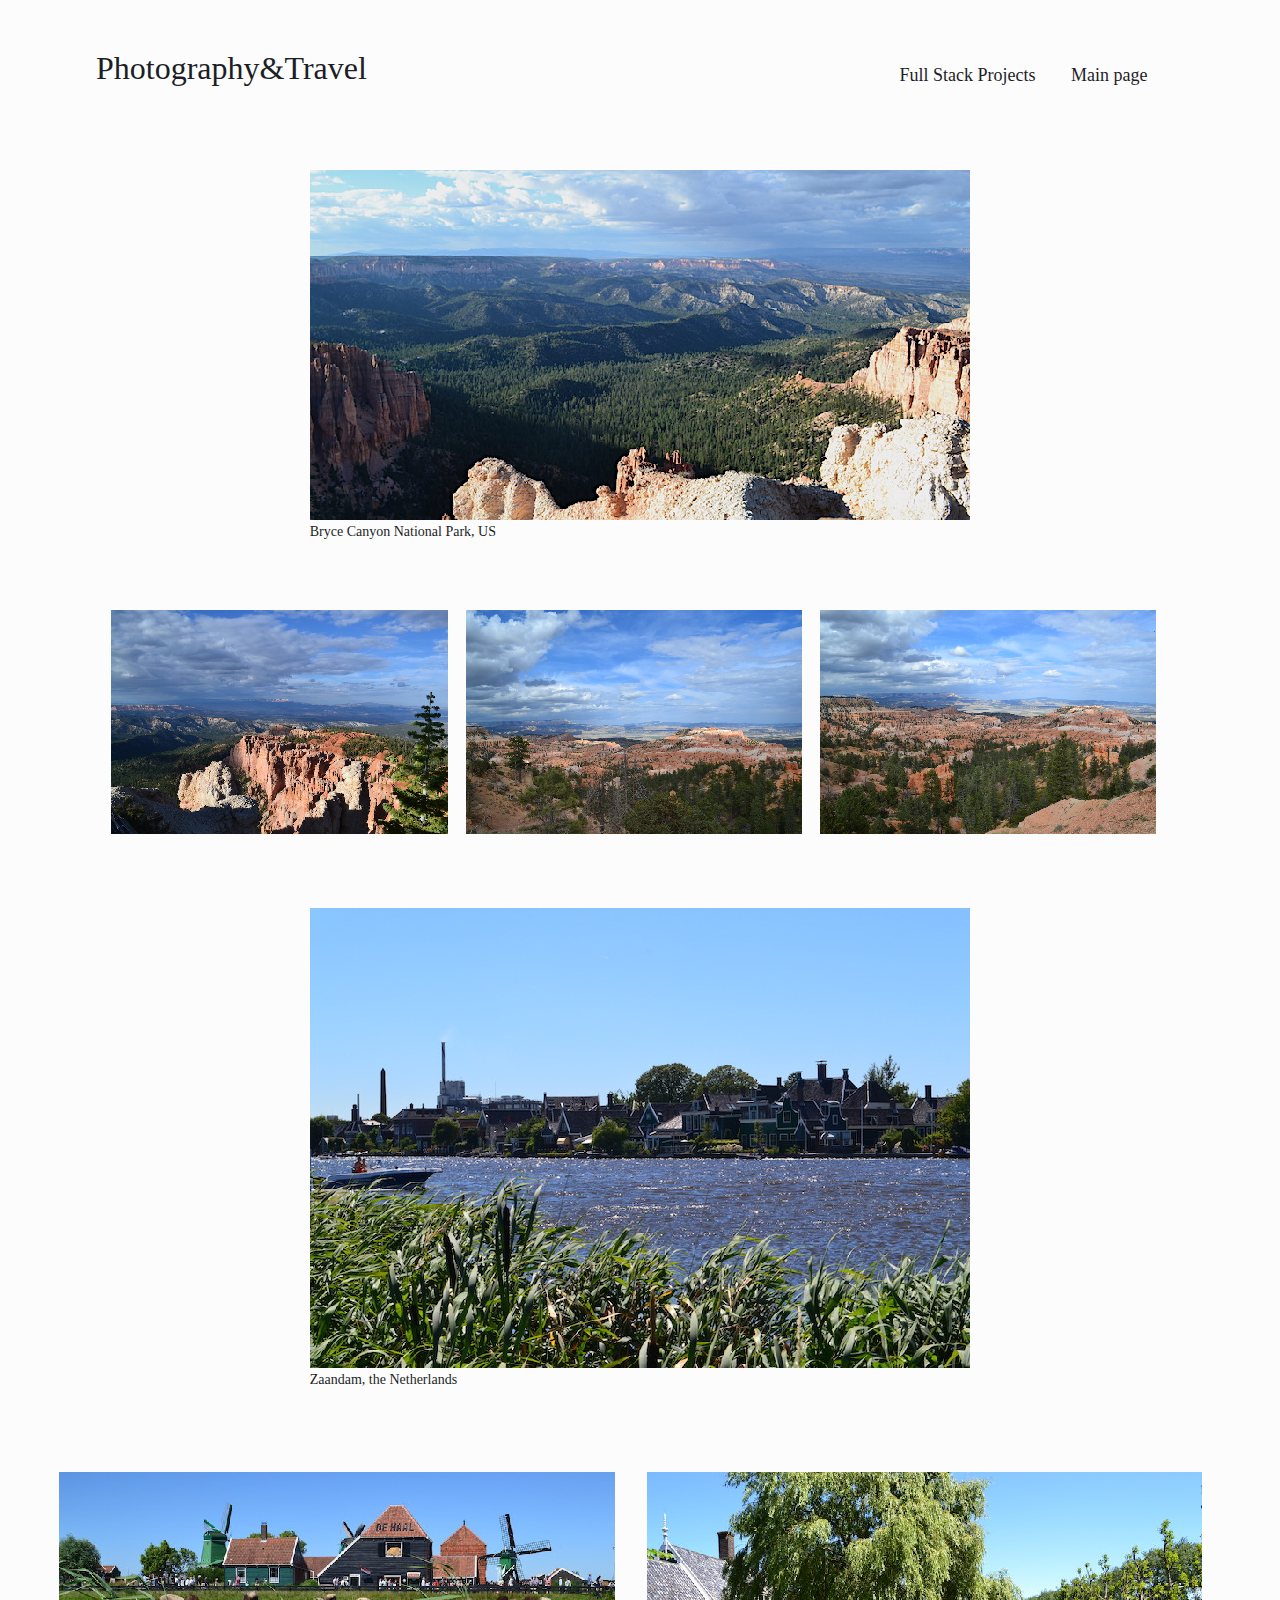
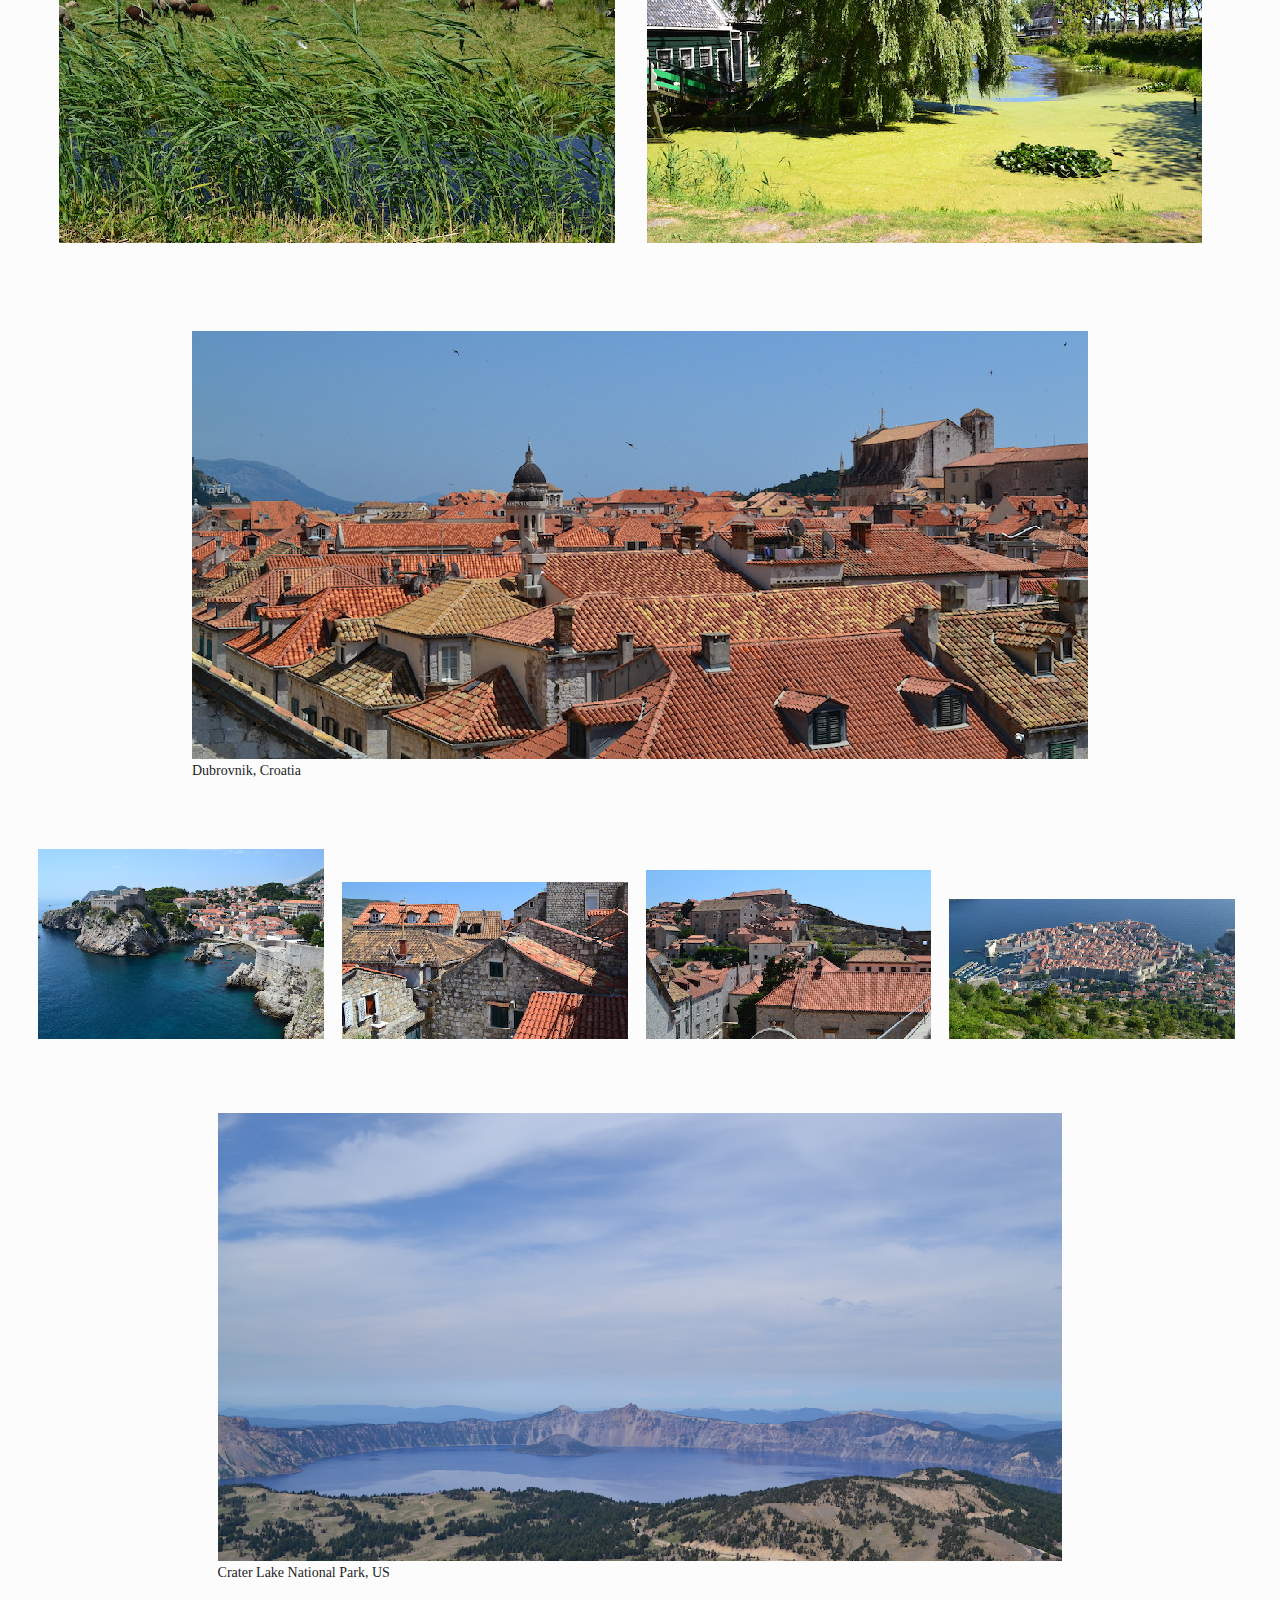
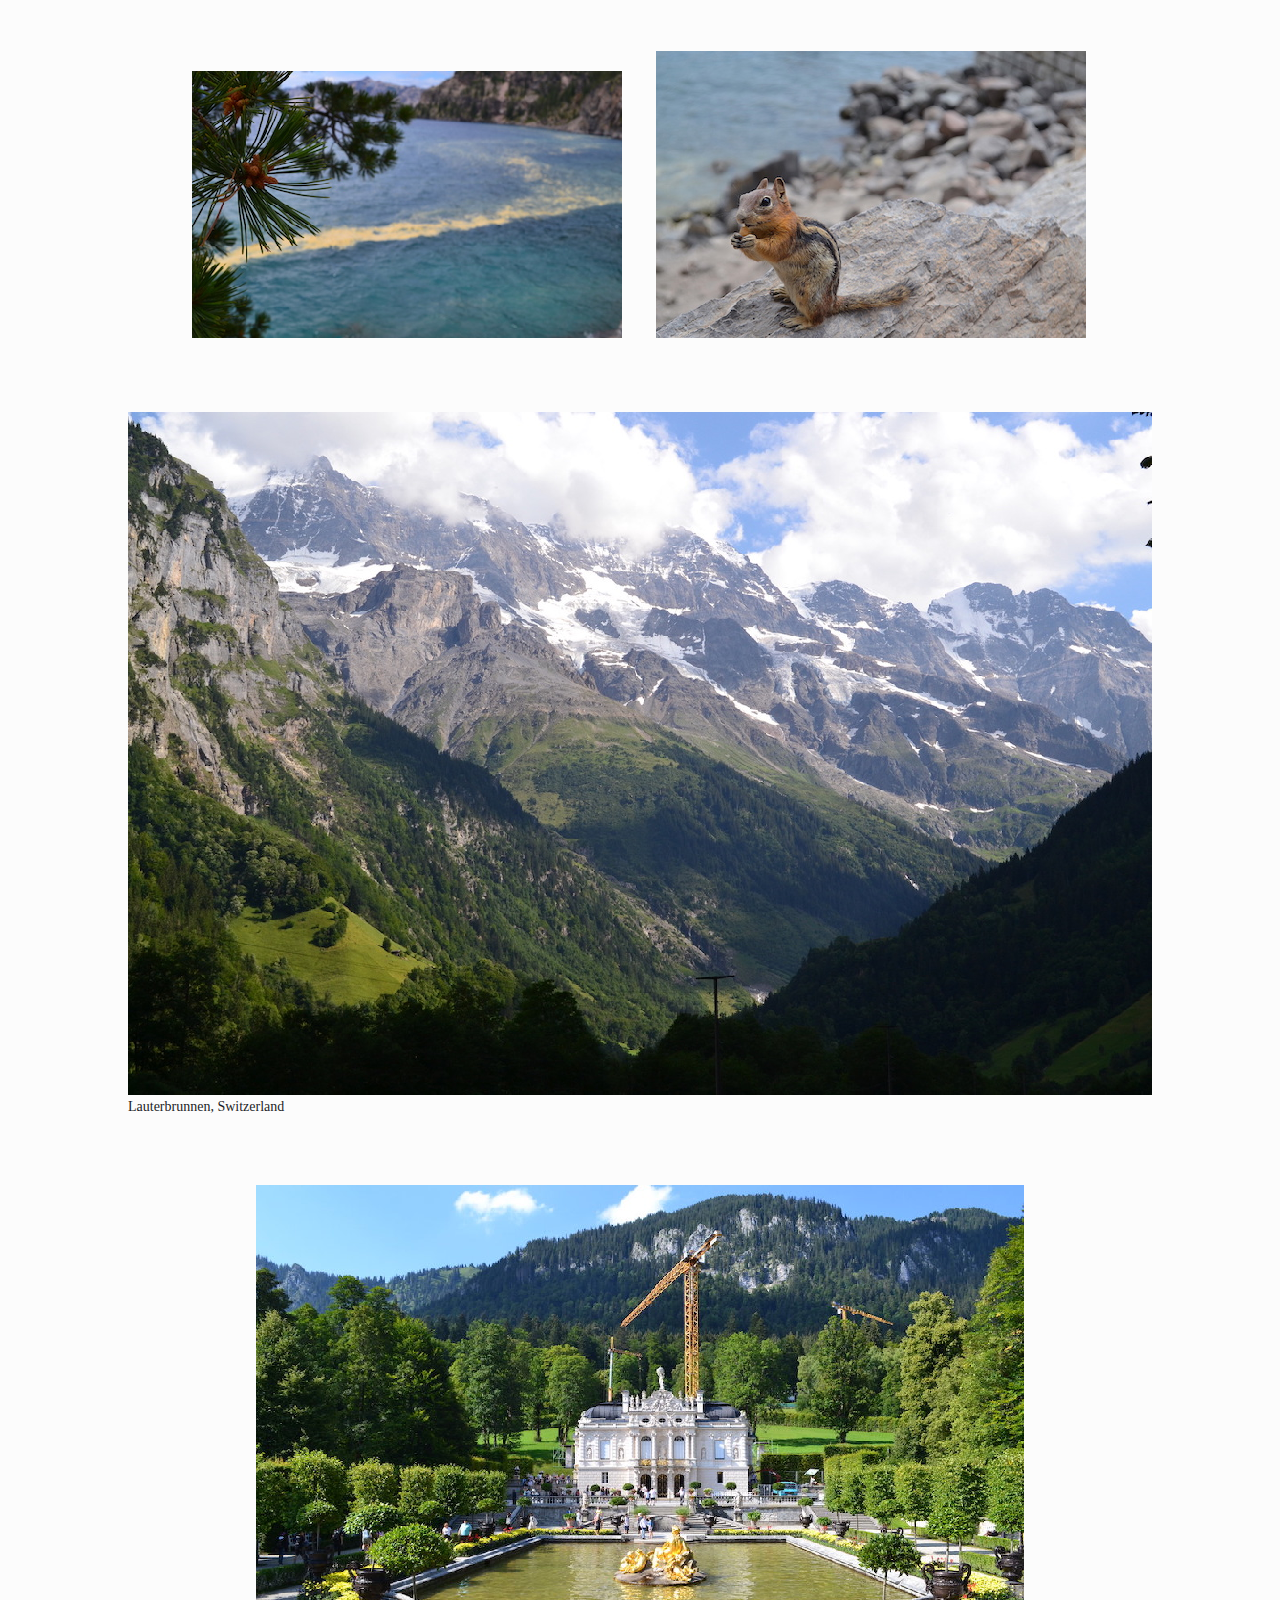
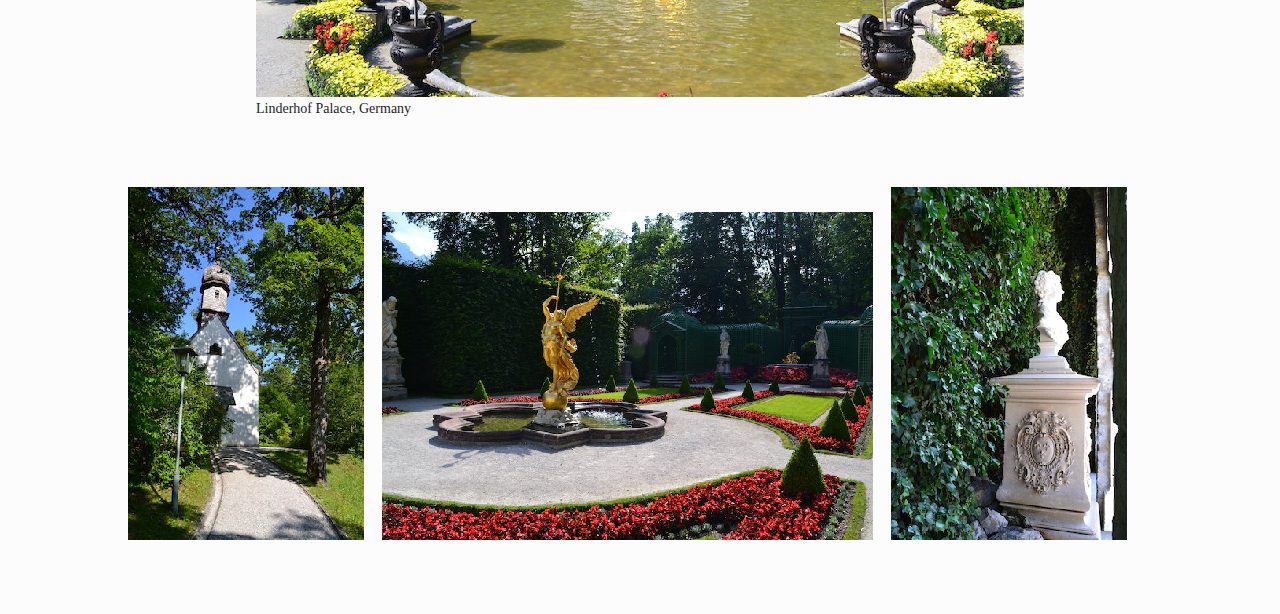
<file: photoAndTravel.html>
<!DOCTYPE html>
<html lang="en">

<head>
  <meta charset="UTF-8">
  <meta name="viewport" content="width=device-width, initial-scale=1.0">
  <meta http-equiv="X-UA-Compatible" content="ie=edge">
  <link rel="stylesheet" href="styles.css">
  <title>Photographs</title>
</head>

<body style="background-color:#fcfcfc; width: 1280px; height: 100%; margin: auto;">
  <header class="photoHeader">
    <div class="photoHeader_container">
      <div class="photoHeader1">Photography&Travel</div>
      <div class="photoHeader2">
        <a href="index.html" style="color:#1C1E27;">Main page</a>
      </div>
      <div class="photoHeader3">
        <a href="resume.html" style="color:#1C1E27;">Full Stack Projects</a>
      </div>
    </div>
  </header>
  <div style="padding-bottom: 70px;">
    <div style="padding: 70px 24.2%;">
      <div style="margin: 0%;">
        <img src="images/bryceCanyon.JPG" style="max-width: 100%; height: auto; margin: 0%;">
      </div>
      <p class="location">Bryce Canyon National Park, US</p>
    </div>
    <div width="100%" style="margin-left: 5%">
    <div style="display: inline-block; padding: 0% 3.9%;">
      <img src="images/bryce1.JPG" width="30%" style="padding-right:14px;">
      <img src="images/bryce2.JPG" width="30%" style="padding-right:14px;">
      <img src="images/bryce3.JPG" width="30%">
    </div>
    </div>
    <div style="padding: 70px 24.2%;">
      <img src="images/zaandam2.JPG">
      <p class="location">Zaandam, the Netherlands</p>
    </div>
    <div style="display: inline-block; margin: auto; padding-left: 3.5%;">
      <img src="images/zaandam.JPG" width="45%" style="padding:14px;">
      <img src="images/zaandam1.JPG" width="45%" style="padding:14px;">
    </div>
    <div style="padding: 70px 15%;">
      <img src="images/croatia.JPG">
      <p class="location">Dubrovnik, Croatia</p>
    </div>
    <div style="display: inline-block; margin-left:3%">
      <img src="images/croatia1.JPG" width="23%" style="margin-right: 14px;">
      <img src="images/croatia2.JPG" width="23%" style="margin-right: 14px;">
      <img src="images/croatia4.JPG" width="23%" style="margin-right: 14px;">
      <img src="images/croatia3.JPG" width="23%">
    </div>
    <div style="padding: 70px 17%;">
      <img src="images/craterLake.JPG">
      <p class="location">Crater Lake National Park, US</p>
    </div>
    <div style="display:inline-block; padding: 0% 15%;">
      <img src="images/craterLake2.JPG" width="48%" style="padding-right: 30px;">
      <img src="images/craterLake1.JPG" width="48%">
    </div>
    <div style="padding: 70px 10%;">
      <img src="images/lauterbrunnen.JPG">
      <p class="location">Lauterbrunnen, Switzerland</p>
    </div>
    <div style="padding: 0px 20% 70px;">
      <img src="images/linderhof.JPG">
      <p class="location">Linderhof Palace, Germany</p>
    </div>
    <div style="display:inline-block; padding: 0% 10%;">
      <img src="images/linderhof1.JPG" width="23%" style="padding-right: 14px;">
      <img src="images/linderhof2.JPG" width="48%" style="padding-right: 14px;">
      <img src="images/linderhof3.JPG" width="23%">
    </div>
  </div>

</body>

</html>
</file>
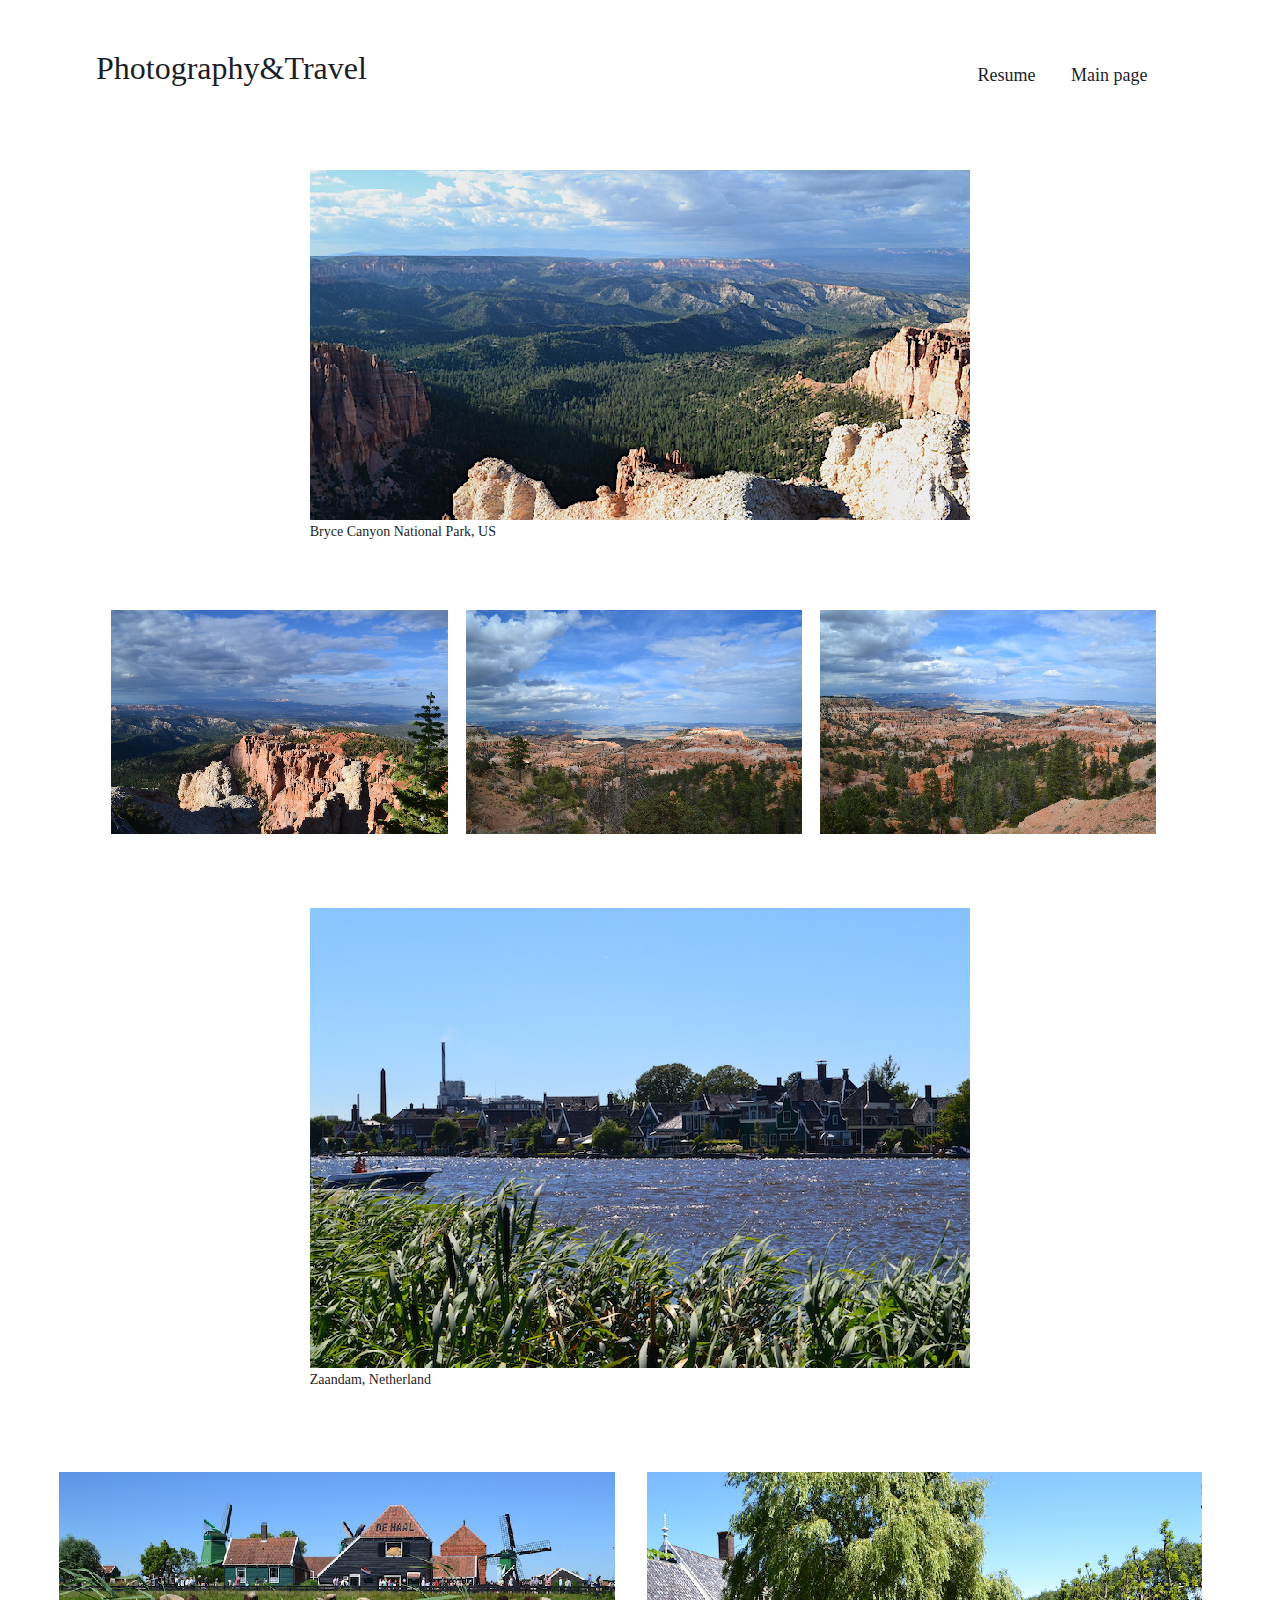
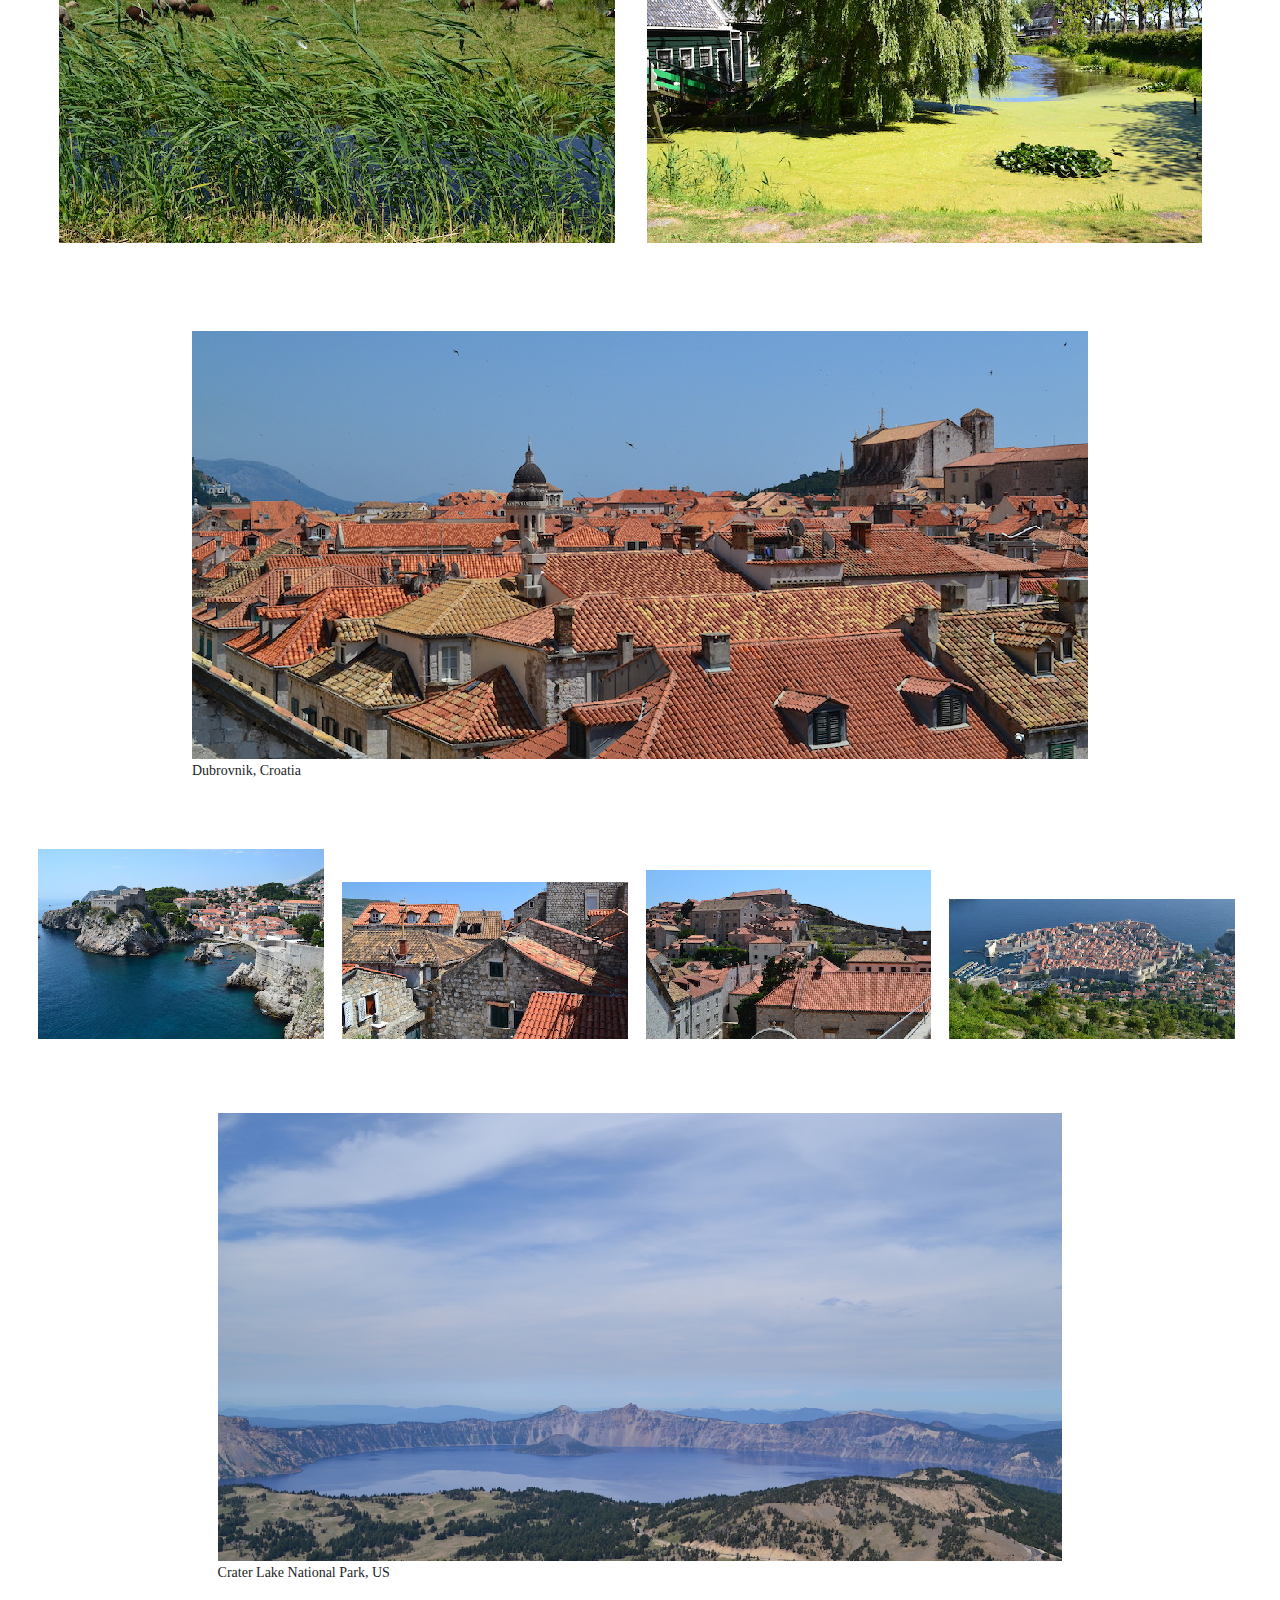
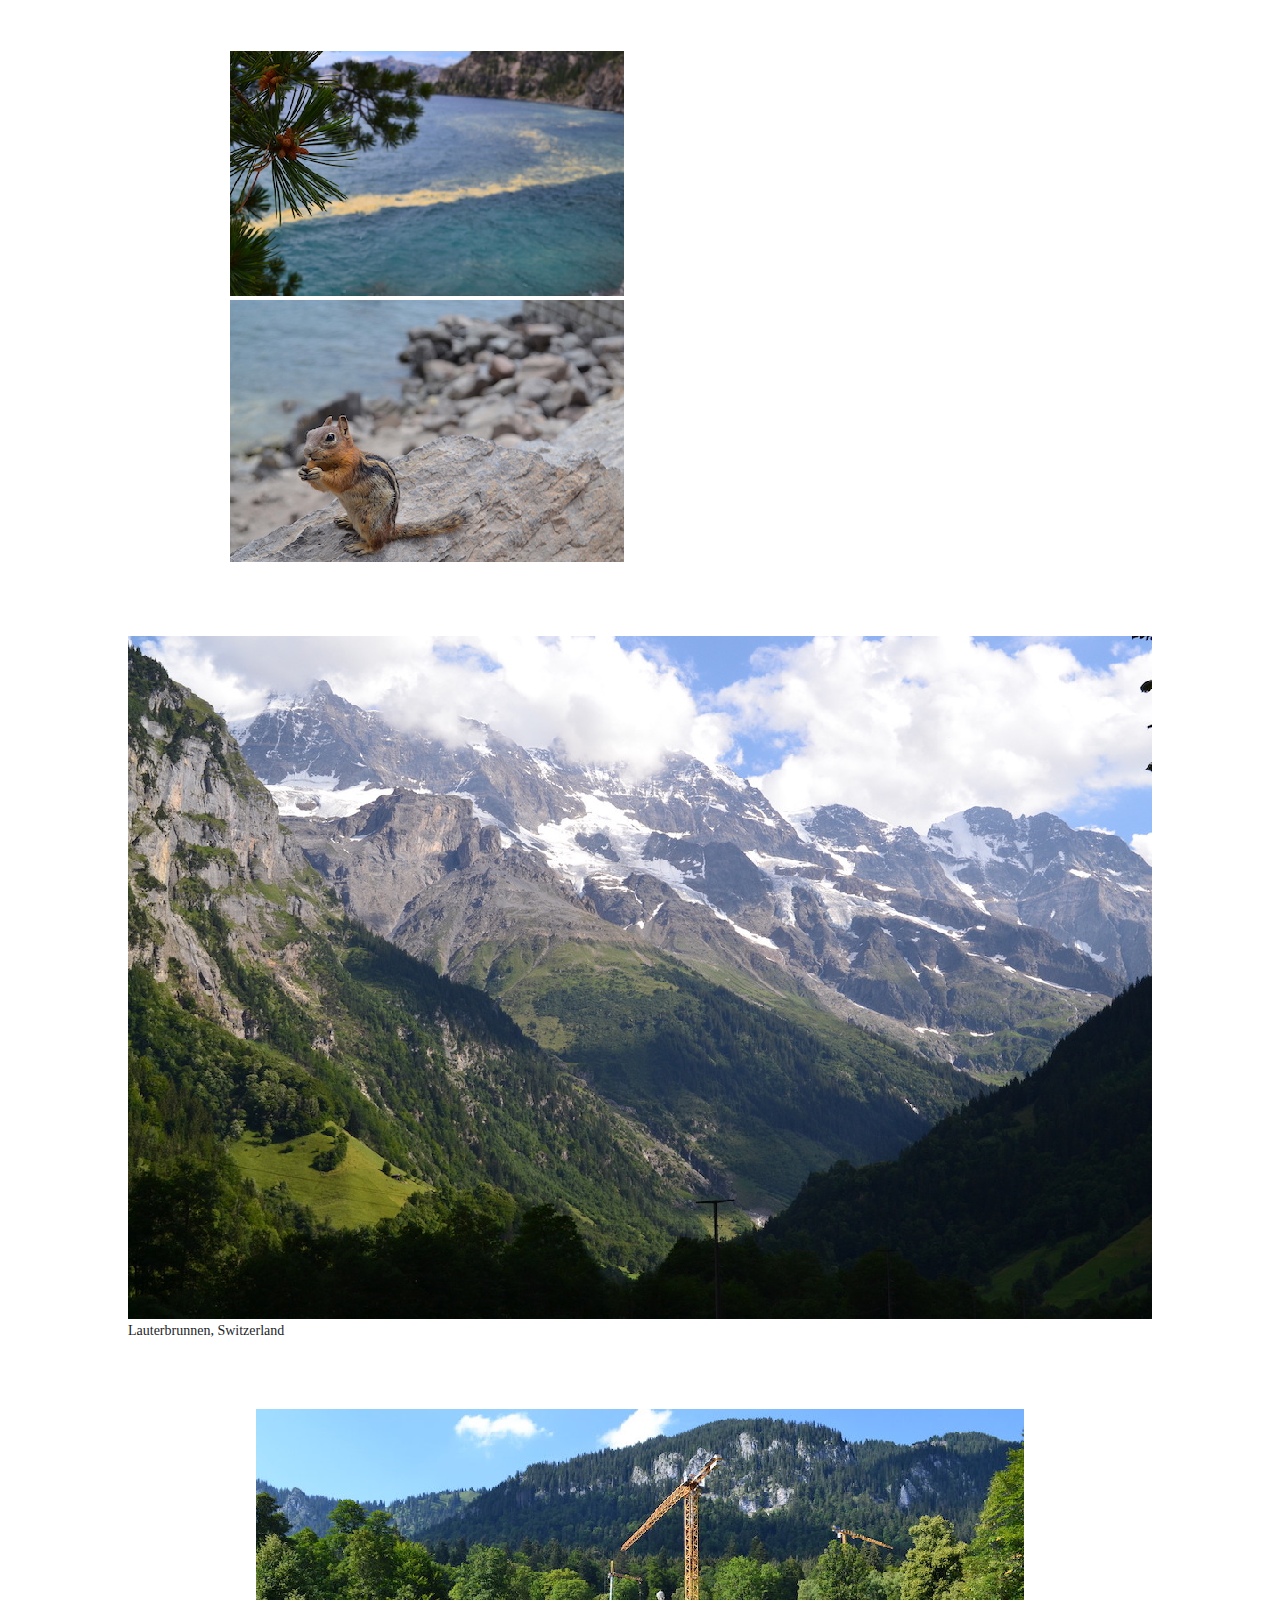
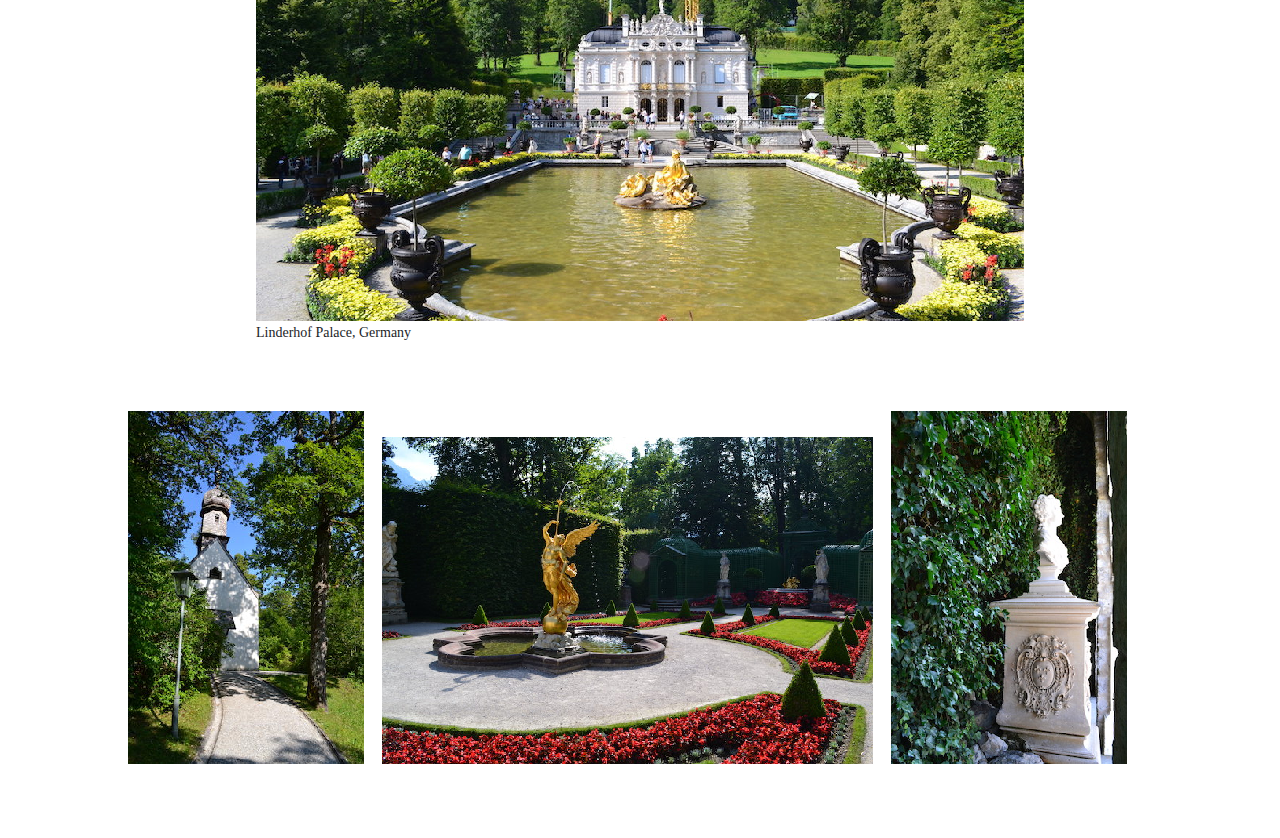
<file: photoTravelPage.html>
<!DOCTYPE html>
<html lang="en">

<head>
  <meta charset="UTF-8">
  <meta name="viewport" content="width=device-width, initial-scale=1.0">
  <meta http-equiv="X-UA-Compatible" content="ie=edge">
  <link rel="stylesheet" href="styles.css">
  <title>Photographs</title>
</head>

<body style="background-color: transparent;">
  <header class="photoHeader">
    <div class="photoHeader_container">
      <div class="photoHeader1">Photography&Travel</div>
      <div class="photoHeader2">
        <a href="index.html" style="color:#1C1E27;">Main page</a>
      </div>
      <div class="photoHeader3">
        <a href="resume.html" style="color:#1C1E27;">Resume</a>
      </div>
    </div>
  </header>
  <div style="padding-bottom: 70px;">
    <div style="padding: 70px 24.2%;">
      <div style="margin: 0%;">
        <img src="images/bryceCanyon.JPG" style="max-width: 100%; height: auto; margin: 0%;">
      </div>
      <p class="location">Bryce Canyon National Park, US</p>
    </div>
    <div width="100%" style="margin-left: 5%">
    <div style="display: inline-block; padding: 0% 3.9%;">
      <img src="images/bryce1.JPG" width="30%" style="padding-right:14px;">
      <img src="images/bryce2.JPG" width="30%" style="padding-right:14px;">
      <img src="images/bryce3.JPG" width="30%">
    </div>
    </div>
    <div style="padding: 70px 24.2%;">
      <img src="images/zaandam2.JPG">
      <p class="location">Zaandam, Netherland</p>
    </div>
    <div style="display: inline-block; margin: auto; padding-left: 3.5%;">
      <img src="images/zaandam.JPG" width="45%" style="padding:14px;">
      <img src="images/zaandam1.JPG" width="45%" style="padding:14px;">
    </div>
    <div style="padding: 70px 15%;">
      <img src="images/croatia.JPG">
      <p class="location">Dubrovnik, Croatia</p>
    </div>
    <div style="display: inline-block; margin-left:3%">
      <img src="images/croatia1.JPG" width="23%" style="margin-right: 14px;">
      <img src="images/croatia2.JPG" width="23%" style="margin-right: 14px;">
      <img src="images/croatia4.JPG" width="23%" style="margin-right: 14px;">
      <img src="images/croatia3.JPG" width="23%">
    </div>
    <div style="padding: 70px 17%;">
      <img src="images/craterLake.JPG">
      <p class="location">Crater Lake National Park, US</p>
    </div>
    <div style="display:inline-block; padding: 0% 18%;">
      <img src="images/craterLake2.JPG" width="48%" style="padding-right: 30px;">
      <img src="images/craterLake1.JPG" width="48%">
    </div>
    <div style="padding: 70px 10%;">
      <img src="images/lauterbrunnen.JPG">
      <p class="location">Lauterbrunnen, Switzerland</p>
    </div>
    <div style="padding: 0px 20% 70px;">
      <img src="images/linderhof.JPG">
      <p class="location">Linderhof Palace, Germany</p>
    </div>
    <div style="display:inline-block; padding: 0% 10%;">
      <img src="images/linderhof1.JPG" width="23%" style="padding-right: 14px;">
      <img src="images/linderhof2.JPG" width="48%" style="padding-right: 14px;">
      <img src="images/linderhof3.JPG" width="23%">
    </div>
  </div>
</body>

</html>
</file>
<file: styles.css>
body {
  margin: 0%;
  font-family: fantasy;
  font-size: 16px;
  color: #E0E0E1;
  background-color: #1C1E27;
}

p {
  color: #E0E0E1;
  margin: 0%;
  text-align: justify;
}

a {
  color: #E0E0E1;
  text-decoration: none;
}

img {
  margin-top: 15px;
  image-rendering: pixelated;
  max-width: 100%;
  height: auto;
  margin: 0%;
}

/* ----------------------------- Main Page ---------------------------------*/

.ball {
  display: inline-block;
  width: 58px;
  height: 58px;
  margin: 45px;
  border-radius: 50%;
  background-color: rgba(153, 216, 245, 0.800);
}

.staticball {
  display: inline-block;
  width: 58px;
  height: 58px;
  margin: 45px;
  border-radius: 50%;
  background-color: rgba(153, 216, 245, 0.800);
}

.smallGrid {
  display: block;
  position: relative;
  max-width: 100%;
  height: auto;
}

.about {
  margin: 0px 95px; 
  text-align: justify;
}

.mainHeader {
  top: 0px;
  display: block;
  text-align: right;
  font-size: 20px;
}

.mainHeader1 {
  display: inline-block;
}

.mainHeader2 {
  margin-left: 45px;
  display: inline-block;
  margin-right: 5%;
}

.contact {
  text-align: center;
  font-size: 20px;
  margin-top: 25px;
}

i {
  font-size:22px;
}

/* --------------------------- Resume Page -------------------------------- */

.resumePage {
  margin: auto;
  width: 60%;
  font-size: 18px;
  padding-bottom: 70px;
  z-index: 1;
}

.resumeHeader {
  margin-top: 20px;
  display: block;
  color: #E0E0E1;
  margin-bottom: 70px;
}

.resumeHeader_container {
  padding-top: 45px;
  padding-bottom: 50px;
}

.pageName {
  float: left;
  font-size: 22px;
}

.linkToMainPage {
  padding-top: 45px;
  display: block;
  float: right;
  margin-right: 30px;
}

.linkToPhotoPage {
  padding-top: 45px;
  display: block;
  float: right;
}

.techStack {
  color: rgb(0, 212, 245);
  margin-bottom: 7px;
}

.projectName {
  color: rgb(255, 0, 85);
}

.description {
  margin-bottom: 25px;
}

/* --------------------- Photography&Travel Page ---------------------------*/

.location {
  font-size: 14px;
  color: #1C1E27;
}

.photoHeader {
  top: 0px;
  display: block;
  font-size: 18px;
  color: #1C1E27;
}

.photoHeader_container {
  left: 0;
  right: 0;
  padding: 50px;
}

.photoHeader1 {
  float: left;
  margin-left: 3.9%;
  font-size: 32px;
}

.photoHeader2 {
  padding-top: 15px;
  display: block;
  float: right;
  margin-right: 7%;
}

.photoHeader3 {
  padding-top: 15px;
  display: block;
  float: right;
  margin-right: 3%;
}
</file>
